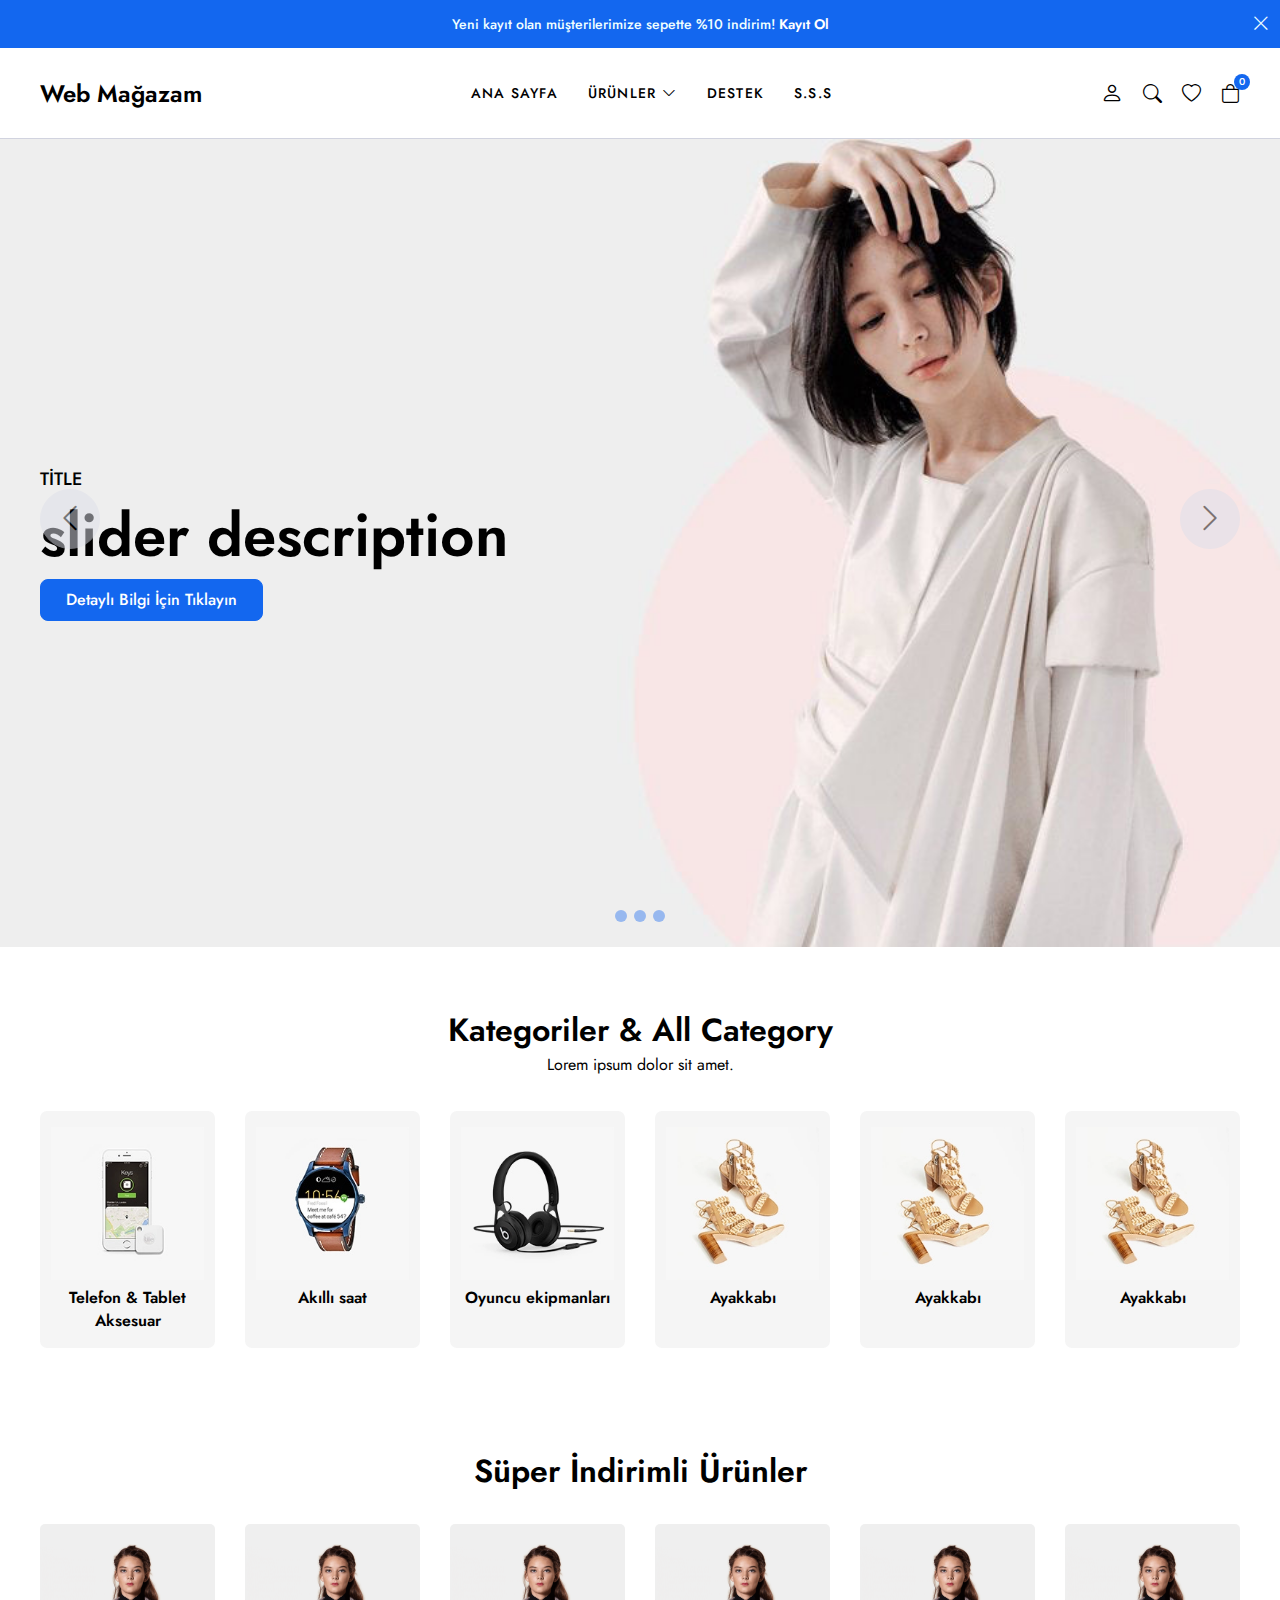
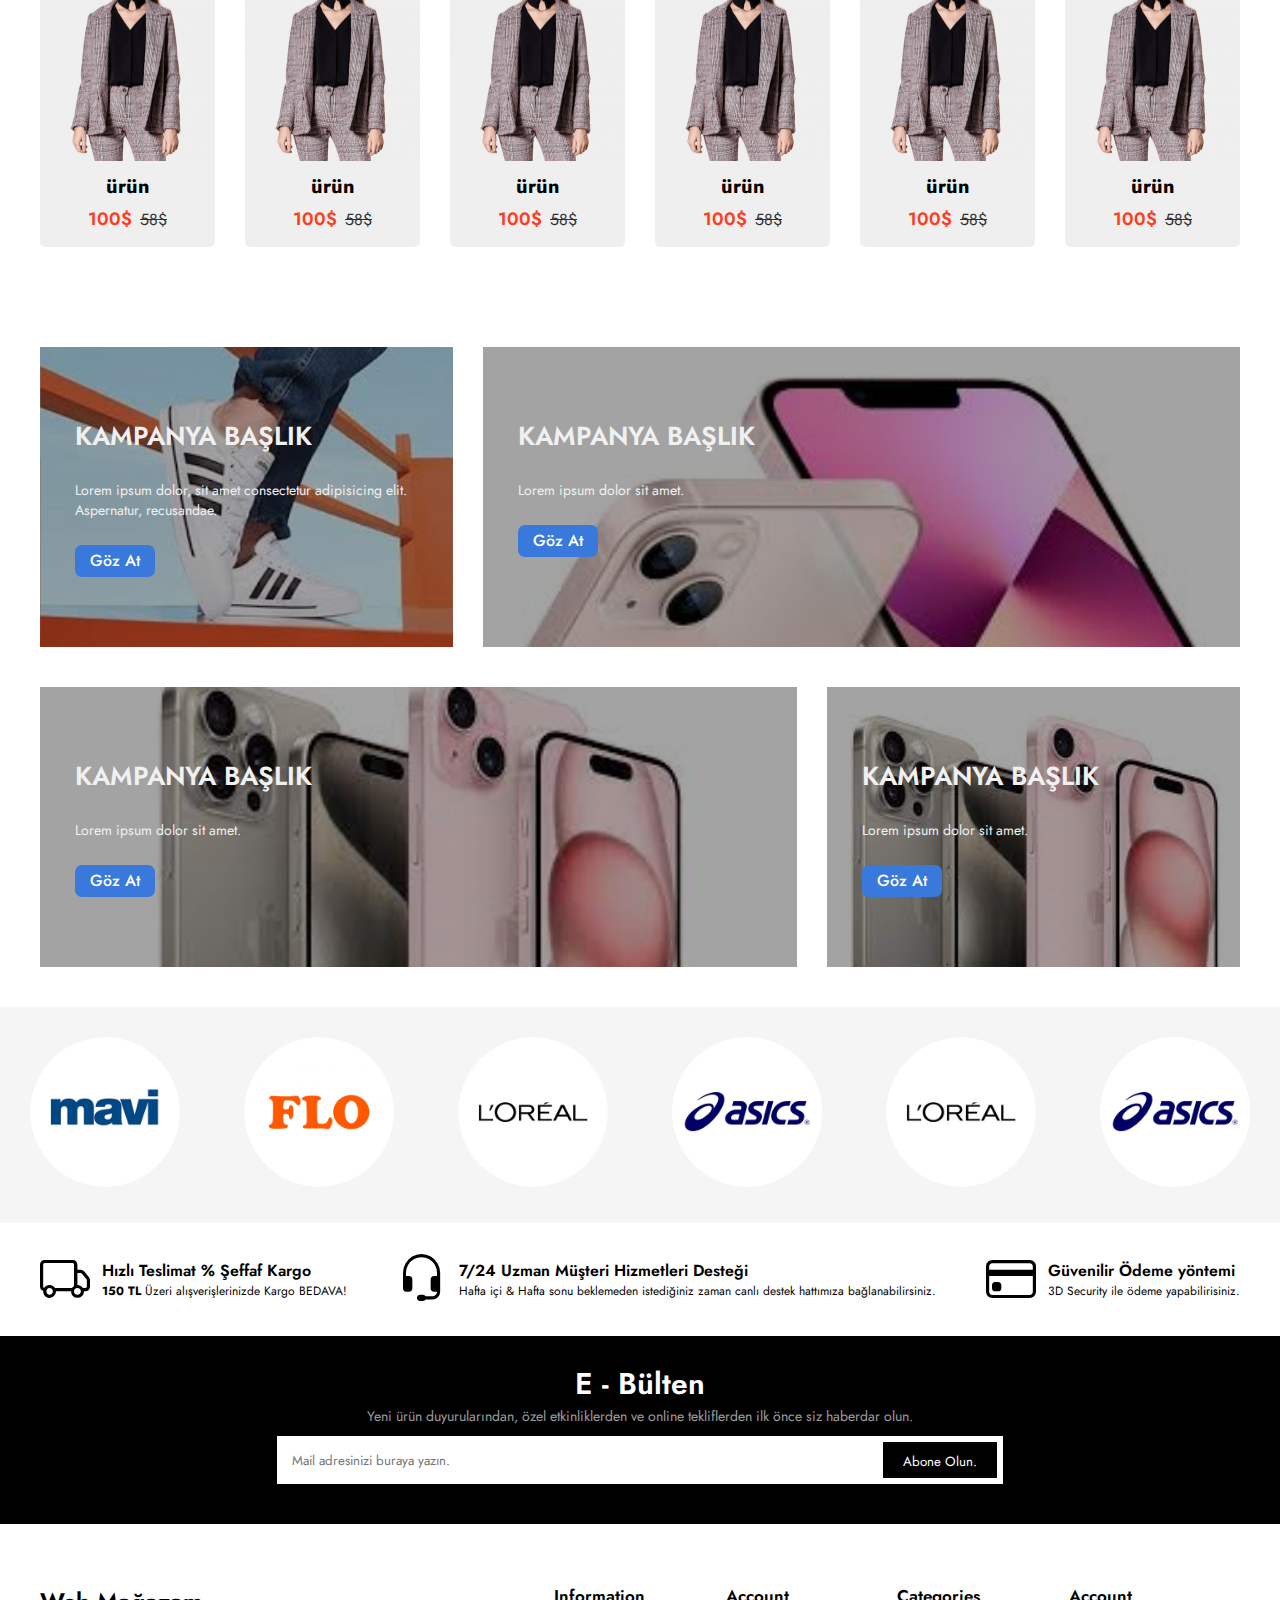
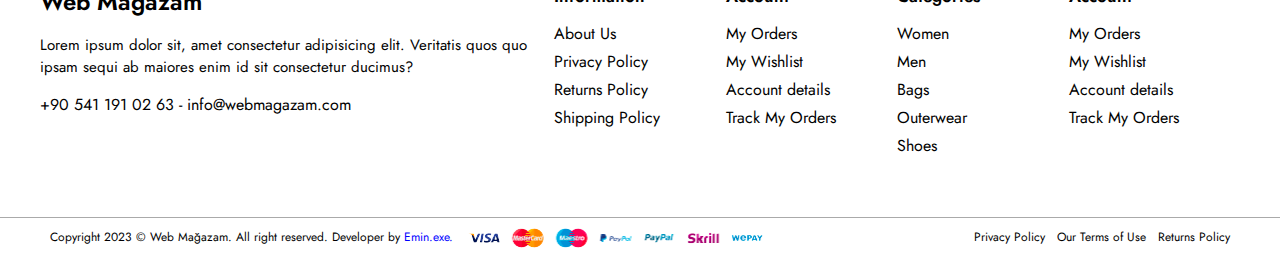
<file: index.html>
<!DOCTYPE html>
<html lang="en">

<head>
    <meta charset="UTF-8">
    <meta http-equiv="X-UA-Compatible" content="IE=edge">
    <meta name="viewport" content="width=device-width, initial-scale=1.0">
    <title>Web Mağazam</title>
    <link rel="stylesheet" href="./css/main.css">
    <link rel="stylesheet" href="https://cdn.jsdelivr.net/npm/bootstrap-icons@1.10.5/font/bootstrap-icons.css">
    <link rel="stylesheet" href="https://cdnjs.cloudflare.com/ajax/libs/font-awesome/6.0.0-beta3/css/all.min.css"
        integrity="sha512-Fo3rlrZj/k7ujTnHg4CGR2D7kSs0v4LLanw2qksYuRlEzO+tcaEPQogQ0KaoGN26/zrn20ImR1DfuLWnOo7aBA=="
        crossorigin="anonymous" referrerpolicy="no-referrer" />
</head>

<body style="user-select: none ;">

    <!--header start-->
    <header>
        <div id="ntfcsn" class="notification">
            <div class="container">
                <p>Yeni kayıt olan müşterilerimize sepette %10 indirim!
                    <a href="#">Kayıt Ol</a>
                </p>
            </div>
            <i onclick="closentfcn()" class="bi bi-x-lg"></i>
        </div>
        <div class="header-row">
            <div class="container">
                <div class="header-wrapper">
                    <div class="mobile">
                        <i class="bi bi-list" id="mobilebtn"></i>
                    </div>
                    <div class="header-left">
                        <a class="logo" href="#">Web Mağazam</a>
                    </div>
                    <div class="header-center" id="menubar">
                        <nav class="navigation">
                            <ul class="menu-list">
                                <li class="menu-list-item">
                                    <a class="menu-link" href="#">Ana Sayfa</a>
                                </li>
                                <li class="menu-list-item">
                                    <a class="menu-link" href="shop.html">Ürünler
                                        <i class="bi bi-chevron-down"></i>
                                    </a>
                                    <div class="dropdown-menu">
                                        <ul class="dropdownmenu-content">
                                            <li>
                                                <a href="#">lorem1</a>
                                            </li>
                                            <li>
                                                <a href="#">lorem2</a>
                                            </li>
                                            <li>
                                                <a href="#">lorem3</a>
                                            </li>
                                            <li>
                                                <a href="#">lorem4</a>
                                            </li>
                                            <li>
                                                <a href="#">lorem5</a>
                                            </li>
                                        </ul>
                                    </div>
                                </li>
                                <li class="menu-list-item">
                                    <a class="menu-link" href="contact.html">Destek</a>
                                </li>
                                <li class="menu-list-item">
                                    <a class="menu-link" href="sss.html">S.S.S</a>
                                </li>
                            </ul>
                        </nav>
                        <i class="bi-x-circle" id="clsmenubtn"></i>
                    </div>
                    <div class="header-right">
                        <div class="header-right-links">
                            <a class="account" href="account.html">
                                <i class="bi bi-person"></i>
                            </a>
                            <button class="search-toggle">
                                <i class="bi bi-search"></i>
                            </button>
                            <a href="#">
                                <i class="bi bi-heart"></i>
                            </a>
                            <div class="header-cart">
                                <a href="#" class="cart">
                                    <i class="bi bi-bag"></i>
                                    <span class="bag-count">0</span>
                                </a>
                            </div>
                        </div>
                    </div>
                </div>
            </div>
        </div>
    </header>
    <!--header end-->


    <!-- modal search start -->
    <div style="display: none ;" class="modal-search">
        <div class="modal-wrapper">
            <h3 class="modal-title">
                <i class="bi bi-search"></i>
                ürün ara
            </h3>
            <p class="modal-text">Ürün aramak için <b style="color: black; font-weight: 600;"> en az 2 karakter </b>
                yazınız.</p>
            <form class="search-form">
                <input type="text" placeholder="Aramak için dokunun.">
                <button class="btn-lg">
                    <i class="bi bi-search"></i>
                </button>
            </form>
            <div class="search-results">
                <div class="results">
                    <a class="result-item" href="#">
                        <img class="search-thumb" src="./img/products/products1.png" alt="">
                        <div class="search-info">
                            <h4>ürün başlık</h4>
                            <span class="search-sku">Lorem ipsum dolor sit amet, consectetur adipisicing elit. Ipsam,
                                vitae.</span>
                            <span class="search-stars">
                                <i class="far fa-star"></i>
                                <i class="far fa-star"></i>
                                <i class="far fa-star"></i>
                                <i class="far fa-star"></i>
                                <i class="far fa-star"></i>
                            </span>
                        </div>
                    </a>
                    <a class="result-item" href="#">
                        <img class="search-thumb" src="./img/products/products1.png" alt="">
                        <div class="search-info">
                            <h4>ürün başlık</h4>
                            <span class="search-sku">Lorem ipsum dolor sit amet.</span>
                            <span class="search-stars">
                                <i class="far fa-star"></i>
                                <i class="far fa-star"></i>
                                <i class="far fa-star"></i>
                                <i class="far fa-star"></i>
                                <i class="far fa-star"></i>
                            </span>
                        </div>
                    </a>
                    <a class="result-item" href="#">
                        <img class="search-thumb" src="./img/category/categories2.png" alt="">
                        <div class="search-info">
                            <h4>ürün başlık</h4>
                            <span class="search-sku">Lorem ipsum dolor sit amet consectetur.</span>
                            <span class="search-stars">
                                <i class="far fa-star"></i>
                                <i class="far fa-star"></i>
                                <i class="far fa-star"></i>
                                <i class="far fa-star"></i>
                                <i class="far fa-star"></i>
                            </span>
                        </div>
                    </a>
                    <a class="result-item" href="#">
                        <img class="search-thumb" src="./img/category/categories3.png" alt="">
                        <div class="search-info">
                            <h4>ürün başlık</h4>
                            <span class="search-sku">ürün description</span>
                            <span class="search-stars">
                                <i class="far fa-star"></i>
                                <i class="far fa-star"></i>
                                <i class="far fa-star"></i>
                                <i class="far fa-star"></i>
                                <i class="far fa-star"></i>
                            </span>
                        </div>
                    </a>
                </div>
            </div>
            <i class="bi bi-x"></i>
        </div>
    </div>
    <!--modal search end-->


    <!-- slider start -->
    <section class="slider">
        <div class="slider-elements">
            <div class="slider-item">
                <div class="slider-image">
                    <img class="img-fluid" src="./img/slider/slider1.jpg" alt="">
                    <img class="img-fluid" src="./img/slider/slider2.jpg" alt="">
                    <img class="img-fluid" src="./img/slider/slider3.jpg" alt="">
                </div>
                <div class="container">
                    <p class="slider-title">TİTLE</p>
                    <h2 class="slider-desc"> slider description </h2>
                    <a href="#" class="btn btn-primary">Detaylı Bilgi İçin Tıklayın </a>
                </div>


            </div>
            <div class="slider-buttons">
                <button>
                    <i class="bi bi-chevron-left"></i>
                </button>
                <button>
                    <i class="bi bi-chevron-right"></i>
                </button>
            </div>

            <div class="slider-dots">
                <button class="slider-dot">
                    <span></span>
                </button>
                <button class="slider-dot">
                    <span></span>
                </button>
                <button class="slider-dot">
                    <span></span>
                </button>
            </div>
        </div>
    </section>
    <!--slider end-->


    <!--category-->
    <section class="category">
        <div class="container">
            <div class="section-title">
                <h2>Kategoriler & All Category</h2>
                <p>Lorem ipsum dolor sit amet.</p>
            </div>
            <ul class="category-list">
                <li class="category-item">
                    <a href="#">
                        <img class="category-image" src="./img/category/categories1.png" alt="">
                        <span class="category-title">Telefon & Tablet Aksesuar</span>
                    </a>
                </li>
                <li class="category-item">
                    <a href="#">
                        <img class="category-image" src="./img/category/categories2.png" alt="">
                        <span class="category-title">Akıllı saat</span>
                    </a>
                </li>
                <li class="category-item">
                    <a href="#">
                        <img class="category-image" src="./img/category/categories3.png" alt="">
                        <span class="category-title">Oyuncu ekipmanları</span>
                    </a>
                </li>
                <li class="category-item">
                    <a href="#">
                        <img class="category-image" src="./img/category/categories5.png" alt="">
                        <span class="category-title">Ayakkabı</span>
                    </a>
                </li>
                <li class="category-item">
                    <a href="#">
                        <img class="category-image" src="./img/category/categories5.png" alt="">
                        <span class="category-title">Ayakkabı</span>
                    </a>
                </li>
                <li class="category-item">
                    <a href="#">
                        <img class="category-image" src="./img/category/categories5.png" alt="">
                        <span class="category-title">Ayakkabı</span>
                    </a>
                </li>
            </ul>
        </div>
    </section>
    <!--category end-->


    <section class="products">
        <div class="container">
            <div class="product-title">
                <h2>Süper İndirimli Ürünler</h2>
            </div>
            <div class="products-wrapper">
                <ul class="products-list">
                    <li class="products-item">
                        <div class="products-image">
                            <img src="./img/products/products1.png" alt="">
                        </div>
                        <div class="products-info">
                            <a href="#" class="products-title">ürün</a>
                            <ul>
                                <li>
                                    <i class="fa fa-star"></i>
                                    <i class="fa fa-star"></i>
                                    <i class="fa fa-star"></i>
                                    <i class="fa fa-star"></i>
                                    <i class="fa fa-star"></i>
                                </li>
                            </ul>
                            <div class="products-prices">
                                <strong>100$</strong>
                                <s style="opacity: 0.8;">58$</s>
                            </div>
                            <div class="products-links">
                                <button>
                                    <i class="bi bi-bag"></i>
                                </button>
                                <button>
                                    <i class="bi bi-heart"></i>
                                </button>
                            </div>
                        </div>
                    </li>
                    <li class="products-item">
                        <div class="products-image">
                            <img src="./img/products/products1.png" alt="">
                        </div>
                        <div class="products-info">
                            <a href="#" class="products-title">ürün</a>
                            <ul>
                                <li>
                                    <i class="fa fa-star"></i>
                                    <i class="fa fa-star"></i>
                                    <i class="fa fa-star"></i>
                                    <i class="fa fa-star"></i>
                                    <i class="far fa-star"></i>
                                </li>
                            </ul>
                            <div class="products-prices">
                                <strong>100$</strong>
                                <s style="opacity: 0.8;">58$</s>
                            </div>
                            <div class="products-links">
                                <button>
                                    <i class="bi bi-bag"></i>
                                </button>
                                <button>
                                    <i class="bi bi-heart"></i>
                                </button>
                            </div>
                        </div>
                    </li>
                    <li class="products-item">
                        <div class="products-image">
                            <img src="./img/products/products1.png" alt="">
                        </div>
                        <div class="products-info">
                            <a href="#" class="products-title">ürün</a>
                            <ul>
                                <li>
                                    <i class="fa fa-star"></i>
                                    <i class="fa fa-star"></i>
                                    <i class="far fa-star"></i>
                                    <i class="far fa-star"></i>
                                    <i class="far fa-star"></i>
                                </li>
                            </ul>
                            <div class="products-prices">
                                <strong>100$</strong>
                                <s style="opacity: 0.8;">58$</s>
                            </div>
                            <div class="products-links">
                                <button>
                                    <i class="bi bi-bag"></i>
                                </button>
                                <button>
                                    <i class="bi bi-heart"></i>
                                </button>
                            </div>
                        </div>
                    </li>
                    <li class="products-item">
                        <div class="products-image">
                            <img src="./img/products/products1.png" alt="">
                        </div>
                        <div class="products-info">
                            <a href="#" class="products-title">ürün</a>
                            <ul>
                                <li>
                                    <i class="fa fa-star"></i>
                                    <i class="fa fa-star"></i>
                                    <i class="fa fa-star"></i>
                                    <i class="far fa-star"></i>
                                    <i class="far fa-star"></i>
                                </li>
                            </ul>
                            <div class="products-prices">
                                <strong>100$</strong>
                                <s style="opacity: 0.8;">58$</s>
                            </div>
                            <div class="products-links">
                                <button>
                                    <i class="bi bi-bag"></i>
                                </button>
                                <button>
                                    <i class="bi bi-heart"></i>
                                </button>
                            </div>
                        </div>
                    </li>
                    <li class="products-item">
                        <div class="products-image">
                            <img src="./img/products/products1.png" alt="">
                        </div>
                        <div class="products-info">
                            <a href="#" class="products-title">ürün</a>
                            <ul>
                                <li>
                                    <i class="fa fa-star"></i>
                                    <i class="far fa-star"></i>
                                    <i class="far fa-star"></i>
                                    <i class="far fa-star"></i>
                                    <i class="far fa-star"></i>
                                </li>
                            </ul>
                            <div class="products-prices">
                                <strong>100$</strong>
                                <s style="opacity: 0.8;">58$</s>
                            </div>
                            <div class="products-links">
                                <button>
                                    <i class="bi bi-bag"></i>
                                </button>
                                <button>
                                    <i class="bi bi-heart"></i>
                                </button>
                            </div>
                        </div>
                    </li>
                    <li class="products-item">
                        <div class="products-image">
                            <img src="./img/products/products1.png" alt="">
                        </div>
                        <div class="products-info">
                            <a href="#" class="products-title">ürün</a>
                            <ul>
                                <li>
                                    <i class="fa fa-star"></i>
                                    <i class="fa fa-star"></i>
                                    <i class="far fa-star"></i>
                                    <i class="far fa-star"></i>
                                    <i class="far fa-star"></i>
                                </li>
                            </ul>
                            <div class="products-prices">
                                <strong>100$</strong>
                                <s style="opacity: 0.8;">58$</s>
                            </div>
                            <div class="products-links">
                                <button>
                                    <i class="bi bi-bag"></i>
                                </button>
                                <button>
                                    <i class="bi bi-heart"></i>
                                </button>
                            </div>
                        </div>
                    </li>
                </ul>
            </div>
        </div>
    </section>


    <!-- kampanya start -->

    <section class="kampanya-area">
        <div class="container">
            <div class="kampanya-wrapper">
                <div class="kampanya-item">
                    <h3 class="kampanya-title">KAMPANYA BAŞLIK</h3>
                    <p class="kamp-desc">Lorem ipsum dolor, sit amet consectetur adipisicing elit. Aspernatur,
                        recusandae.</p>
                    <a class="k-btn" href="#">Göz At <i class="fa fa-arrow-right" aria-hidden="true"></i></a>
                </div>
                <div class="kampanya-item">
                    <h3 class="kampanya-title">KAMPANYA BAŞLIK</h3>
                    <p class="kamp-desc">Lorem ipsum dolor sit amet.</p>
                    <a class="k-btn" href="#">Göz At <i class="fa fa-arrow-right" aria-hidden="true"></i></a>
                </div>
            </div>
            <div class="kampanya-wrapper">
                <div class="kampanya-item">
                    <h3 class="kampanya-title">KAMPANYA BAŞLIK</h3>
                    <p class="kamp-desc">Lorem ipsum dolor sit amet.</p>
                    <a class="k-btn" href="#">Göz At <i class="fa fa-arrow-right" aria-hidden="true"></i></a>
                </div>
                <div class="kampanya-item">
                    <h3 class="kampanya-title">KAMPANYA BAŞLIK</h3>
                    <p class="kamp-desc">Lorem ipsum dolor sit amet.</p>
                    <a class="k-btn" href="#">Göz At <i class="fa fa-arrow-right" aria-hidden="true"></i></a>
                </div>
            </div>
        </div>
    </section>

    <!-- kampanya end -->


    <section class="brands">
        <div class="marka-container">
            <ul class="brands-list">
                <li>
                    <img src="img/markalar/mavilogo.png" class="brnds-img" width="150" height="150" alt="">
                </li>
                <li>
                    <img src="img/markalar/flologo.png" class="brnds-img" width="150" height="150" alt="">
                </li>
                <li>
                    <img src="img/markalar/loreallogo.png" class="brnds-img" style="border-radius: 50%;" width="150"
                        height="150" alt="">
                </li>
                <li>
                    <img src="img/markalar/asicslogo.png" class="brnds-img" style="border-radius: 50%;" width="150"
                        height="150" alt="">
                </li>
                <li>
                    <img src="img/markalar/loreallogo.png" class="brnds-img" style="border-radius: 50%;" width="150"
                        height="150" alt="">
                </li>
                <li>
                    <img src="img/markalar/asicslogo.png" class="brnds-img" style="border-radius: 50%;" width="150"
                        height="150" alt="">
                </li>
            </ul>
        </div>
    </section>


    <section class="policy">
        <div class="container">
            <ul class="policy-list">
                <li class="policy-item">
                    <i class="bi bi-truck"></i>
                    <div class="policy-description">
                        <strong>Hızlı Teslimat % Şeffaf Kargo</strong>
                        <span> <b>150 TL</b> Üzeri alışverişlerinizde Kargo BEDAVA! </span>
                    </div>
                </li>
                <li class="policy-item">
                    <i class="bi bi-headset"></i>
                    <div class="policy-description">
                        <strong>7/24 Uzman Müşteri Hizmetleri Desteği</strong>
                        <span> Hafta içi & Hafta sonu beklemeden istediğiniz zaman canlı destek hattımıza
                            bağlanabilirsiniz. </span>
                    </div>
                </li>
                <li class="policy-item">
                    <i class="bi bi-credit-card"></i>
                    <div class="policy-description">
                        <strong>Güvenilir Ödeme yöntemi</strong>
                        <span>3D Security ile ödeme yapabilirisiniz.</span>
                    </div>
                </li>
            </ul>
        </div>
    </section>


    <!-- footer start -->

    <footer class="footer">
        <div class="subscribe-area">
            <div class="container">
                <div class="footer-wrapper">
                    <div class="subscribe-top">
                        <h3 class="sub-title">E - Bülten</h3>
                    </div>
                    <div class="sub-desc">
                        <p>Yeni ürün duyurularından, özel etkinliklerden ve online tekliflerden ilk önce siz haberdar
                            olun.
                        </p>
                    </div>
                    <div class="sub-desc-bottom">
                        <form>
                            <input type="text" placeholder="Mail adresinizi buraya yazın.">
                            <button class="btn-lg">Abone Olun.</button>
                        </form>
                    </div>
                </div>
            </div>
        </div>
        <div class="widgets-row">
            <div class="container">
                <div class="footer-widgets">
                    <div class="brand-info">
                        <div class="footer-logo">
                            <a href="#" class="logo">Web Mağazam</a>
                        </div>
                        <div class="footer-desc">
                            <p>
                                Lorem ipsum dolor sit, amet consectetur adipisicing elit. Veritatis quos quo ipsam sequi
                                ab maiores enim id sit consectetur ducimus?
                            </p>
                        </div>
                        <div class="footer-contact">
                            <p>
                                <a href="tel:+905411910263">+90 541 191 02 63</a> -
                                <a href="mailto:info@webmagazam.com">info@webmagazam.com</a>
                            </p>
                        </div>
                    </div>
                    <div class="widget-naw-menu">
                        <h4>Information</h4>
                        <ul>
                            <li>
                                <a href="">About Us</a>
                            </li>
                            <li>
                                <a href="">Privacy Policy</a>
                            </li>
                            <li>
                                <a href="">Returns Policy</a>
                            </li>
                            <li>
                                <a href="">Shipping Policy</a>
                            </li>
                        </ul>
                    </div>
                    <div class="widget-naw-menu">
                        <h4>Account</h4>
                        <ul>
                            <li>
                                <a href="">My Orders</a>
                            </li>
                            <li>
                                <a href="">My Wishlist</a>
                            </li>
                            <li>
                                <a href="">Account details</a>
                            </li>
                            <li>
                                <a href="">Track My Orders</a>
                            </li>
                        </ul>
                    </div>
                    <div class="widget-naw-menu">
                        <h4>Categories</h4>
                        <ul>
                            <li>
                                <a href="">Women</a>
                            </li>
                            <li>
                                <a href="">Men</a>
                            </li>
                            <li>
                                <a href="">Bags</a>
                            </li>
                            <li>
                                <a href="">Outerwear</a>
                            </li>
                            <li>
                                <a href="">Shoes</a>
                            </li>
                        </ul>
                    </div>
                    <div class="widget-naw-menu">
                        <h4>Account</h4>
                        <ul>
                            <li>
                                <a href="">My Orders</a>
                            </li>
                            <li>
                                <a href="">My Wishlist</a>
                            </li>
                            <li>
                                <a href="">Account details</a>
                            </li>
                            <li>
                                <a href="">Track My Orders</a>
                            </li>
                        </ul>
                    </div>
                </div>
            </div>
        </div>
        <div class="copyright-row">
            <div class="container">
                <div class="footer-copyright">
                    <div class="site-copyright">
                        <p>Copyright 2023 © Web Mağazam. All right reserved. Developer by <a style="color: blue;"
                                href="https://eminexe.live/" target="_blank">Emin.exe.</a></p>
                    </div>
                    <img style="user-select: none; height: 30%; width: 25%;" src="./img/cards.png" alt="">
                    <div class="footer-menu">
                        <ul class="footer-menu-list">
                            <li class="list-item">
                                <a href="">Privacy Policy</a>
                            </li>

                            <li class="list-item">
                                <a href="">Our Terms of Use</a>
                            </li>

                            <li class="list-item">
                                <a href="">Returns Policy</a>
                            </li>
                        </ul>
                    </div>
                </div>
            </div>
        </div>
    </footer>

    <div class="topcontrol">

    </div>

    <!-- footer end -->

<script src="js/main.js"></script>
</body>

</html>
</file>
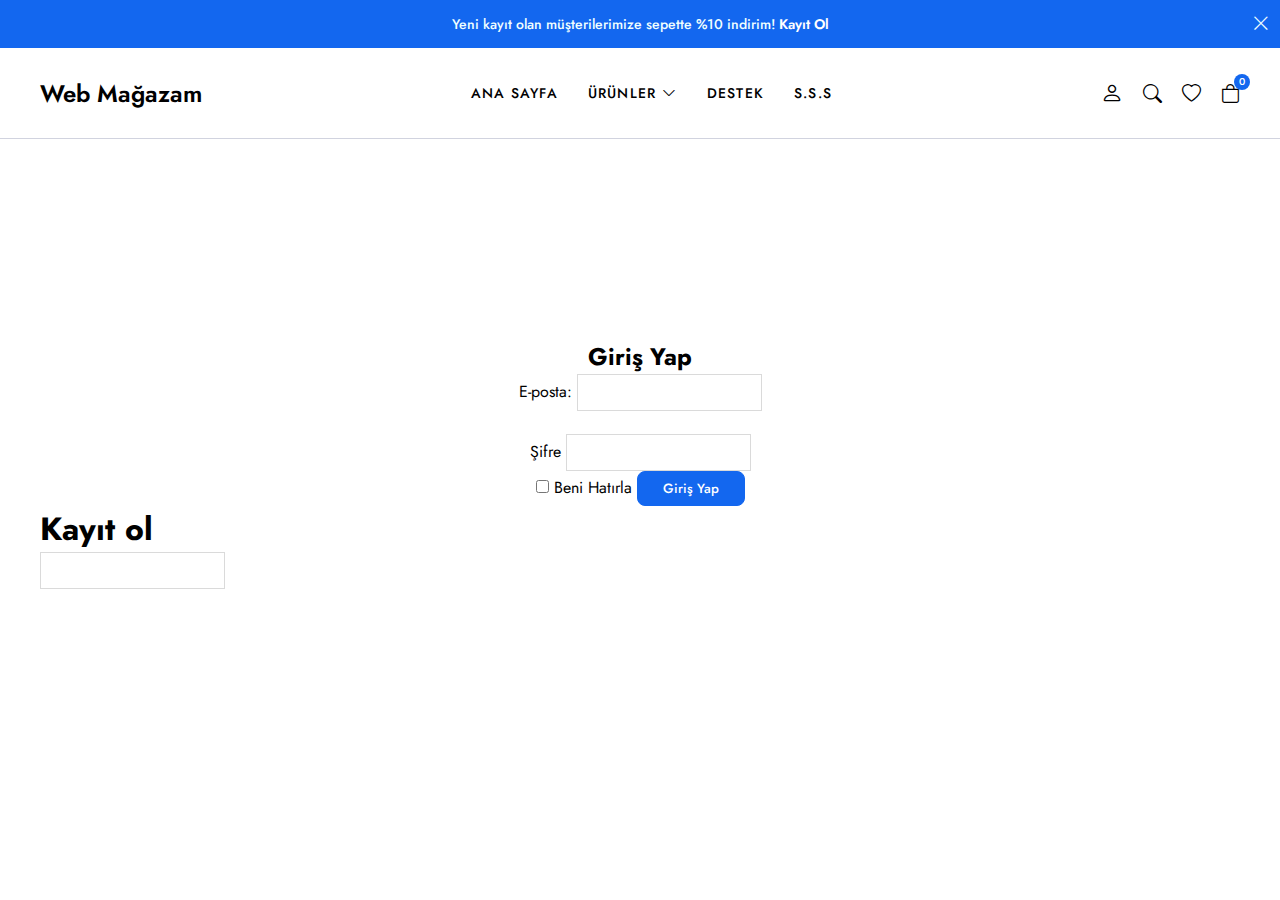
<file: account.html>
<!DOCTYPE html>
<html lang="en">

<head>
    <meta charset="UTF-8">
    <meta name="viewport" content="width=device-width, initial-scale=1.0">
    <title>Web Nağazam | Giriş Yap</title>
    <link rel="stylesheet" href="./css/main.css">
    <link rel="stylesheet" href="https://cdn.jsdelivr.net/npm/bootstrap-icons@1.10.5/font/bootstrap-icons.css">
    <link rel="stylesheet" href="https://cdnjs.cloudflare.com/ajax/libs/font-awesome/6.0.0-beta3/css/all.min.css"
        integrity="sha512-Fo3rlrZj/k7ujTnHg4CGR2D7kSs0v4LLanw2qksYuRlEzO+tcaEPQogQ0KaoGN26/zrn20ImR1DfuLWnOo7aBA=="
        crossorigin="anonymous" referrerpolicy="no-referrer" />
</head>

<body>
    <!--header start-->
    <header>
        <div id="ntfcsn" class="notification">
            <div class="container">
                <p>Yeni kayıt olan müşterilerimize sepette %10 indirim!
                    <a href="#">Kayıt Ol</a>
                </p>
            </div>
            <i onclick="closentfcn()" class="bi bi-x-lg"></i>
        </div>
        <div class="header-row">
            <div class="container">
                <div class="header-wrapper">
                    <div class="mobile">
                        <i class="bi bi-list"></i>
                    </div>
                    <div class="header-left">
                        <a class="logo" href="#">Web Mağazam</a>
                    </div>
                    <div class="header-center">
                        <nav class="navigation">
                            <ul class="menu-list">
                                <li class="menu-list-item">
                                    <a class="menu-link" href="#">Ana Sayfa</a>
                                </li>
                                <li class="menu-list-item">
                                    <a class="menu-link" href="shop.html">Ürünler
                                        <i class="bi bi-chevron-down"></i>
                                    </a>
                                    <div class="dropdown-menu">
                                        <ul class="dropdownmenu-content">
                                            <li>
                                                <a href="#">lorem1</a>
                                            </li>
                                            <li>
                                                <a href="#">lorem2</a>
                                            </li>
                                            <li>
                                                <a href="#">lorem3</a>
                                            </li>
                                            <li>
                                                <a href="#">lorem4</a>
                                            </li>
                                            <li>
                                                <a href="#">lorem5</a>
                                            </li>
                                        </ul>
                                    </div>
                                </li>
                                <li class="menu-list-item">
                                    <a class="menu-link" href="contact.html">Destek</a>
                                </li>
                                <li class="menu-list-item">
                                    <a class="menu-link" href="sss.html">S.S.S</a>
                                </li>
                            </ul>
                        </nav>
                        <i class="bi-x-circle"></i>
                    </div>
                    <div class="header-right">
                        <div class="header-right-links">
                            <a class="account" href="#">
                                <i class="bi bi-person"></i>
                            </a>
                            <button class="search-toggle">
                                <i class="bi bi-search"></i>
                            </button>
                            <a href="#">
                                <i class="bi bi-heart"></i>
                            </a>
                            <div class="header-cart">
                                <a href="#" class="cart">
                                    <i class="bi bi-bag"></i>
                                    <span class="bag-count">0</span>
                                </a>
                            </div>
                        </div>
                    </div>
                </div>
            </div>
        </div>
    </header>
    <!--header end-->


    <section class="login-area">
        <div class="container">
            <div class="login-wrapper">
                <h2>Giriş Yap</h2>
                <form>
                    <div>
                        <label>
                            <span>E-posta:</span>
                            <input type="email">
                        </label>
                        <br><br>
                        <span>Şifre</span>
                        <label>
                            <input type="password" name="" id="">
                        </label>
                    </div>
                    <p>
                        <label>
                            <input type="checkbox">
                            <span>Beni Hatırla</span>
                        </label>
                        <button class="btn btn-sm">Giriş Yap</button>
                    </p>
                </form>
            </div>




            <div class="registerarea">
                <div class="rcontainer">
                    <label>
                        <h1>Kayıt ol</h1>
                        <input type="email">
                    </label>
                </div>
            </div>
        </div>
    </section>
</body>

</html>
</file>
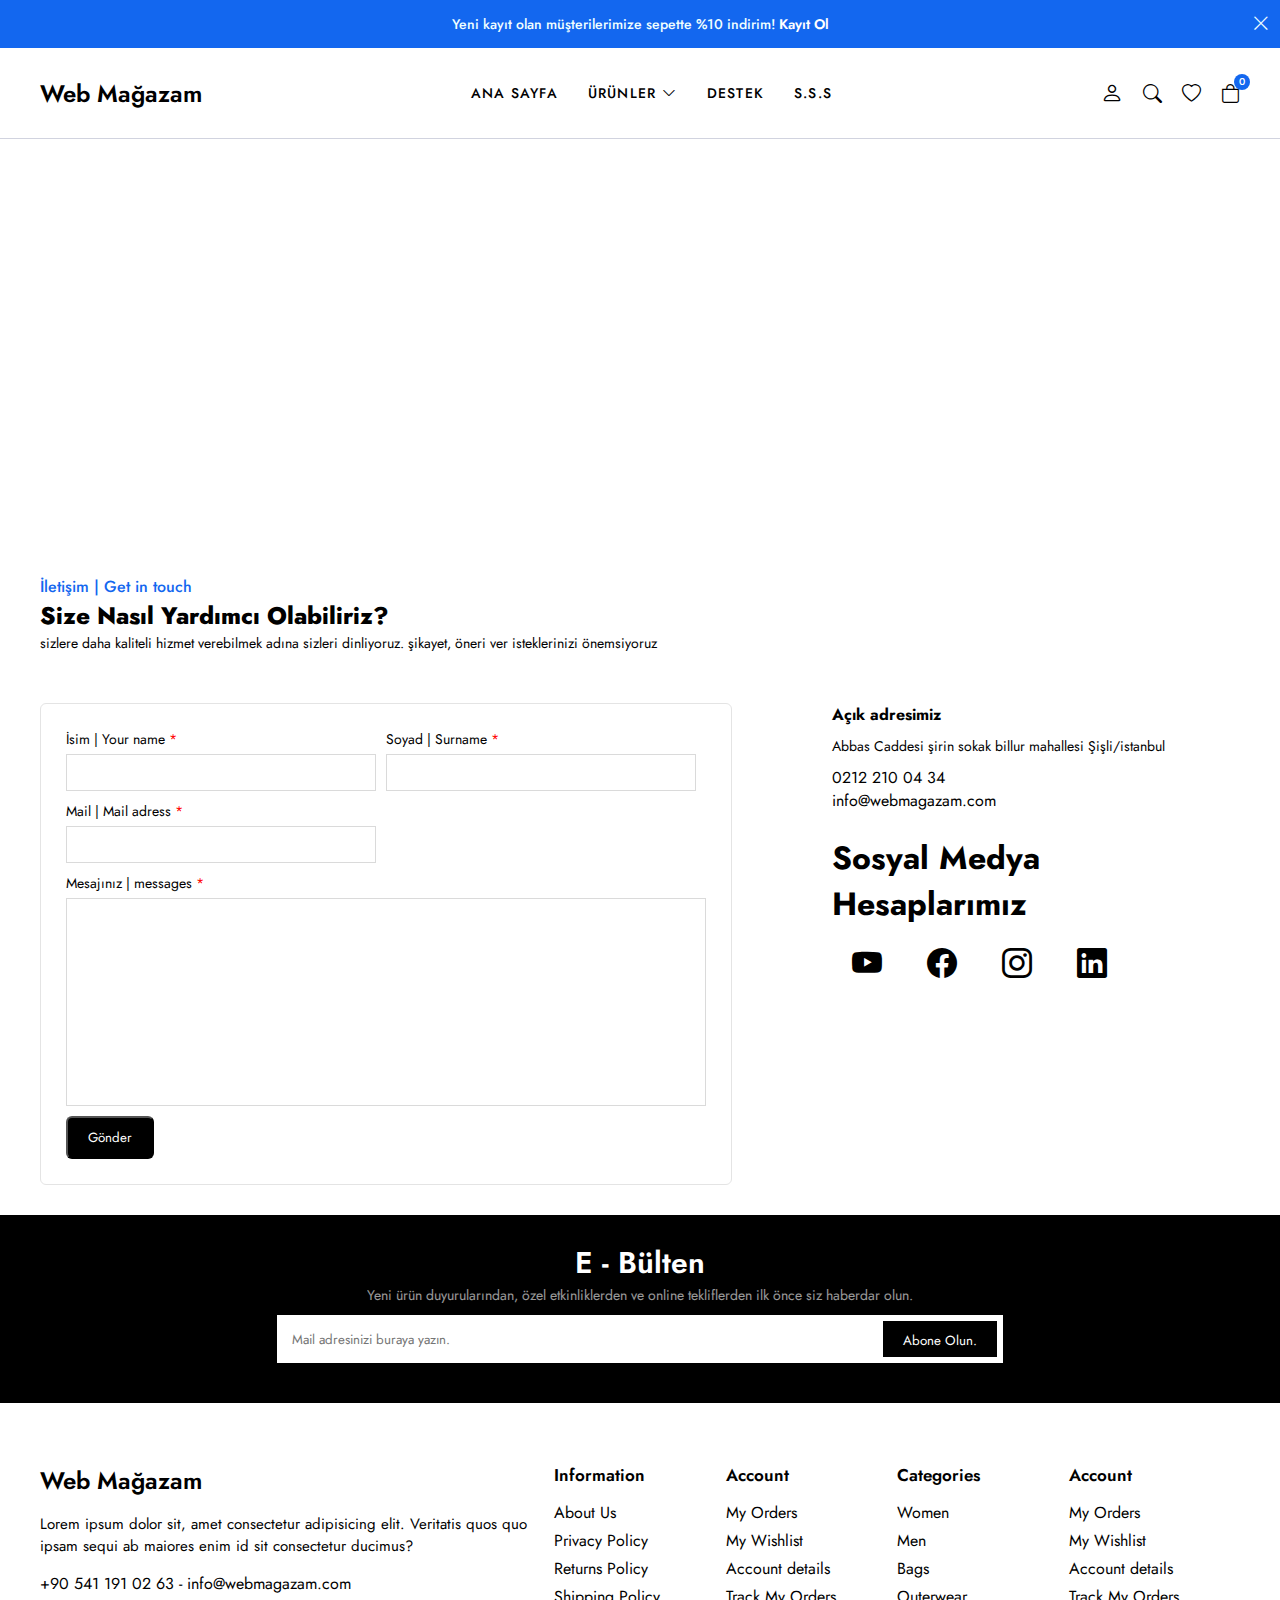
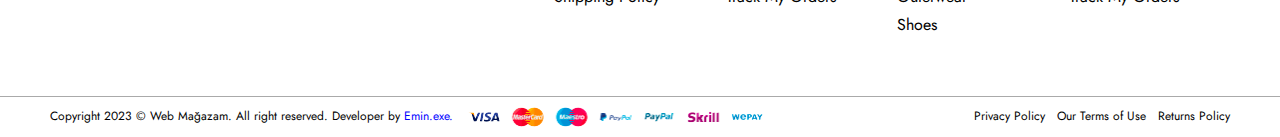
<file: contact.html>
<!DOCTYPE html>
<html lang="en">

<head>
    <meta charset="UTF-8">
    <meta name="viewport" content="width=device-width, initial-scale=1.0">
    <title>Web Mağazam | İletişim</title>
    <link rel="stylesheet" href="./css/main.css">
    <link rel="stylesheet" href="https://cdn.jsdelivr.net/npm/bootstrap-icons@1.10.5/font/bootstrap-icons.css">
    <link rel="stylesheet" href="https://cdnjs.cloudflare.com/ajax/libs/font-awesome/6.0.0-beta3/css/all.min.css"
        integrity="sha512-Fo3rlrZj/k7ujTnHg4CGR2D7kSs0v4LLanw2qksYuRlEzO+tcaEPQogQ0KaoGN26/zrn20ImR1DfuLWnOo7aBA=="
        crossorigin="anonymous" referrerpolicy="no-referrer" />
</head>

<body>
    <header>
        <div id="ntfcsn" class="notification">
            <div class="container">
                <p>Yeni kayıt olan müşterilerimize sepette %10 indirim!
                    <a href="shop.html">Kayıt Ol</a>
                </p>
            </div>
            <i onclick="closentfcn()" class="bi bi-x-lg"></i>
        </div>
        <div class="header-row">
            <div class="container">
                <div class="header-wrapper">
                    <div class="mobile">
                        <i class="bi bi-list"></i>
                    </div>
                    <div class="header-left">
                        <a class="logo" href="index.html">Web Mağazam</a>
                    </div>
                    <div class="header-center">
                        <nav class="navigation">
                            <ul class="menu-list">
                                <li class="menu-list-item">
                                    <a class="menu-link" href="index.html">Ana Sayfa</a>
                                </li>
                                <li class="menu-list-item">
                                    <a class="menu-link" href="shop.html">Ürünler
                                        <i class="bi bi-chevron-down"></i>
                                    </a>
                                    <div class="dropdown-menu">
                                        <ul class="dropdownmenu-content">
                                            <li>
                                                <a href="#">lorem1</a>
                                            </li>
                                            <li>
                                                <a href="#">lorem2</a>
                                            </li>
                                            <li>
                                                <a href="#">lorem3</a>
                                            </li>
                                            <li>
                                                <a href="#">lorem4</a>
                                            </li>
                                            <li>
                                                <a href="#">lorem5</a>
                                            </li>
                                        </ul>
                                    </div>
                                </li>
                                <li class="menu-list-item">
                                    <a class="menu-link" href="contact.html">Destek</a>
                                </li>
                                <li class="menu-list-item">
                                    <a class="menu-link" href="sss.html">S.S.S</a>
                                </li>
                            </ul>
                        </nav>
                        <i class="bi-x-circle"></i>
                    </div>
                    <div class="header-right">
                        <div class="header-right-links">
                            <a class="account" href="account.html">
                                <i class="bi bi-person"></i>
                            </a>
                            <button class="search-toggle">
                                <i class="bi bi-search"></i>
                            </button>
                            <a href="#">
                                <i class="bi bi-heart"></i>
                            </a>
                            <div class="header-cart">
                                <a href="#" class="cart">
                                    <i class="bi bi-bag"></i>
                                    <span class="bag-count">0</span>
                                </a>
                            </div>
                        </div>
                    </div>
                </div>
            </div>
        </div>
    </header>


    <section class="contact">
        <div class="contact-map">
            <iframe
                src="https://www.google.com/maps/embed?pb=!1m18!1m12!1m3!1d12031.90458292681!2d28.958531021693023!3d41.069514068760334!2m3!1f0!2f0!3f0!3m2!1i1024!2i768!4f13.1!3m3!1m2!1s0x14cab7023f69f4c7%3A0x31b74f9588343eef!2zxLBzdGFuYnVsIENldmFoaXIgQWzEscWfdmVyacWfIHZlIEXEn2xlbmNlIE1lcmtlemk!5e0!3m2!1str!2str!4v1698527876183!5m2!1str!2str"
                width="100%" height="400" style="border:0;" allowfullscreen="" loading="lazy"
                referrerpolicy="no-referrer-when-downgrade"></iframe>
        </div>
        <div class="contact-bottom">
            <div class="container">
                <h4>İletişim | Get in touch</h4>
                <h2>Size Nasıl Yardımcı Olabiliriz?</h2>
                <p>sizlere daha kaliteli hizmet verebilmek adına sizleri dinliyoruz.
                    şikayet, öneri ver isteklerinizi önemsiyoruz</p>
                <div class="contact-elements">
                    <form class="contact-form" action="">
                        <div>
                            <label>
                                İsim | Your name
                                <span style="color: red;">*</span>
                            </label>
                            <input type="text" required>
                        </div>
                        <div>
                            <label>
                                Soyad | Surname
                                <span style="color: red;">*</span>
                            </label>
                            <input type="text" required>
                        </div>
                        <div>
                            <label>
                                Mail | Mail adress
                                <span style="color: red;">*</span>
                            </label>
                            <input type="text" required>
                        </div>
                        <div>
                            <label>
                                Mesajınız | messages
                                <span style="color: red;">*</span>
                            </label>
                            <textarea style="resize:initial; " name="" id="" cols="30" rows="10" required></textarea>
                        </div>
                        <button class="supbtn-lg">Gönder</button>
                    </form>
                    <div class="contact-info">
                        <div class="contact-info-item">
                            <div class="contact-info-text">
                                <strong>Açık adresimiz</strong>
                                <p class="street">
                                    Abbas Caddesi
                                    şirin sokak
                                    billur mahallesi
                                    Şişli/istanbul
                                </p>
                                <a href="tel:0212 210 04 34">0212 210 04 34</a>
                                <a href="mailto:info@webmagazam.com">info@webmagazam.com</a>
                            </div>
                            <br>
                            <div class="contact-info-social-media">
                                <h1 style="margin-bottom: 15px;">Sosyal Medya Hesaplarımız</h1>
                                <a class="social-icons" href="#">
                                    <i class="bi bi-youtube"></i>
                                </a>
                                <a class="social-icons" href="">
                                    <i class="bi bi-facebook"></i>
                                </a>
                                <a class="social-icons" href="">
                                    <i class="bi bi-instagram"></i>
                                </a>
                                <a class="social-icons" href="">
                                    <i class="bi bi-linkedin"></i>
                                </a>
                            </div>
                        </div>
                    </div>
                </div>
            </div>
        </div>
    </section>








    <footer class="footer">
        <div class="subscribe-area">
            <div class="container">
                <div class="footer-wrapper">
                    <div class="subscribe-top">
                        <h3 class="sub-title">E - Bülten</h3>
                    </div>
                    <div class="sub-desc">
                        <p>Yeni ürün duyurularından, özel etkinliklerden ve online tekliflerden ilk önce siz haberdar
                            olun.
                        </p>
                    </div>
                    <div class="sub-desc-bottom">
                        <form>
                            <input type="text" placeholder="Mail adresinizi buraya yazın.">
                            <button class="btn-lg">Abone Olun.</button>
                        </form>
                    </div>
                </div>
            </div>
        </div>
        <div class="widgets-row">
            <div class="container">
                <div class="footer-widgets">
                    <div class="brand-info">
                        <div class="footer-logo">
                            <a href="#" class="logo">Web Mağazam</a>
                        </div>
                        <div class="footer-desc">
                            <p>
                                Lorem ipsum dolor sit, amet consectetur adipisicing elit. Veritatis quos quo ipsam sequi
                                ab maiores enim id sit consectetur ducimus?
                            </p>
                        </div>
                        <div class="footer-contact">
                            <p>
                                <a href="tel:+905411910263">+90 541 191 02 63</a> -
                                <a href="mailto:info@webmagazam.com">info@webmagazam.com</a>
                            </p>
                        </div>
                    </div>
                    <div class="widget-naw-menu">
                        <h4>Information</h4>
                        <ul>
                            <li>
                                <a href="">About Us</a>
                            </li>
                            <li>
                                <a href="">Privacy Policy</a>
                            </li>
                            <li>
                                <a href="">Returns Policy</a>
                            </li>
                            <li>
                                <a href="">Shipping Policy</a>
                            </li>
                        </ul>
                    </div>
                    <div class="widget-naw-menu">
                        <h4>Account</h4>
                        <ul>
                            <li>
                                <a href="">My Orders</a>
                            </li>
                            <li>
                                <a href="">My Wishlist</a>
                            </li>
                            <li>
                                <a href="">Account details</a>
                            </li>
                            <li>
                                <a href="">Track My Orders</a>
                            </li>
                        </ul>
                    </div>
                    <div class="widget-naw-menu">
                        <h4>Categories</h4>
                        <ul>
                            <li>
                                <a href="">Women</a>
                            </li>
                            <li>
                                <a href="">Men</a>
                            </li>
                            <li>
                                <a href="">Bags</a>
                            </li>
                            <li>
                                <a href="">Outerwear</a>
                            </li>
                            <li>
                                <a href="">Shoes</a>
                            </li>
                        </ul>
                    </div>
                    <div class="widget-naw-menu">
                        <h4>Account</h4>
                        <ul>
                            <li>
                                <a href="">My Orders</a>
                            </li>
                            <li>
                                <a href="">My Wishlist</a>
                            </li>
                            <li>
                                <a href="">Account details</a>
                            </li>
                            <li>
                                <a href="">Track My Orders</a>
                            </li>
                        </ul>
                    </div>
                </div>
            </div>
        </div>
        <div class="copyright-row">
            <div class="container">
                <div class="footer-copyright">
                    <div class="site-copyright">
                        <p>Copyright 2023 © Web Mağazam. All right reserved. Developer by <a style="color: blue;"
                                href="https://eminexe.live/" target="_blank">Emin.exe.</a></p>
                    </div>
                    <img style="user-select: none; height: 30%; width: 25%;" src="./img/cards.png" alt="">
                    <div class="footer-menu">
                        <ul class="footer-menu-list">
                            <li class="list-item">
                                <a href="">Privacy Policy</a>
                            </li>

                            <li class="list-item">
                                <a href="">Our Terms of Use</a>
                            </li>

                            <li class="list-item">
                                <a href="">Returns Policy</a>
                            </li>
                        </ul>
                    </div>
                </div>
            </div>
        </div>
    </footer>
</body>

</html>
</file>
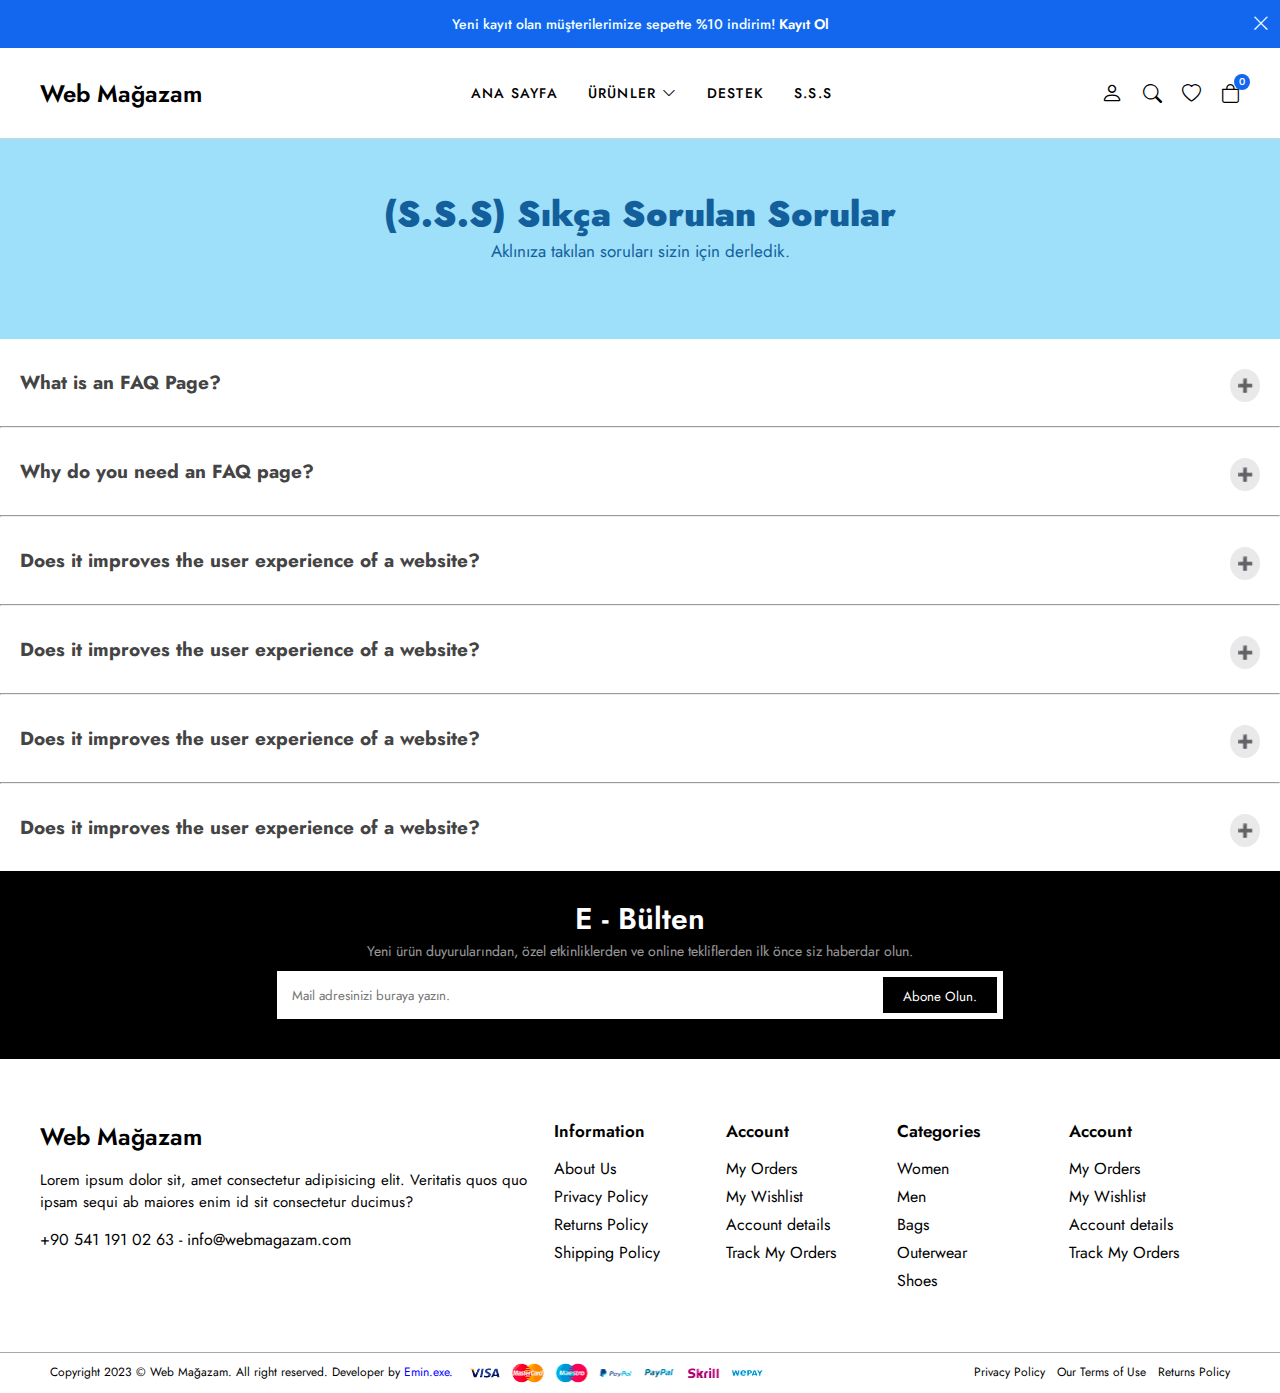
<file: sss.html>
<!DOCTYPE html>
<html lang="en">

<head>
    <meta charset="UTF-8">
    <meta name="viewport" content="width=device-width, initial-scale=1.0">
    <title>Web Mağazam | S.S.S</title>
    <link rel="stylesheet" href="./css/main.css">
    <link href="https://fonts.googleapis.com/css2?family=Work+Sans&display=swap" rel="stylesheet">
    <link rel="stylesheet" href="https://cdn.jsdelivr.net/npm/bootstrap-icons@1.10.5/font/bootstrap-icons.css">
    <link rel="stylesheet" href="https://cdnjs.cloudflare.com/ajax/libs/font-awesome/6.0.0-beta3/css/all.min.css"
        integrity="sha512-Fo3rlrZj/k7ujTnHg4CGR2D7kSs0v4LLanw2qksYuRlEzO+tcaEPQogQ0KaoGN26/zrn20ImR1DfuLWnOo7aBA=="
        crossorigin="anonymous" referrerpolicy="no-referrer" />
</head>

<body>
    <header>
        <div id="ntfcsn" class="notification">
            <div class="container">
                <p>Yeni kayıt olan müşterilerimize sepette %10 indirim!
                    <a href="#">Kayıt Ol</a>
                </p>
            </div>
            <i onclick="closentfcn()" class="bi bi-x-lg"></i>
        </div>
        <div class="header-row">
            <div class="container">
                <div class="header-wrapper">
                    <div class="mobile">
                        <i class="bi bi-list"></i>
                    </div>
                    <div class="header-left">
                        <a class="logo" href="#">Web Mağazam</a>
                    </div>
                    <div class="header-center">
                        <nav class="navigation">
                            <ul class="menu-list">
                                <li class="menu-list-item">
                                    <a class="menu-link" href="index.html">Ana Sayfa</a>
                                </li>
                                <li class="menu-list-item">
                                    <a class="menu-link" href="shop.html">Ürünler
                                        <i class="bi bi-chevron-down"></i>
                                    </a>
                                    <div class="dropdown-menu">
                                        <ul class="dropdownmenu-content">
                                            <li>
                                                <a href="#">lorem1</a>
                                            </li>
                                            <li>
                                                <a href="#">lorem2</a>
                                            </li>
                                            <li>
                                                <a href="#">lorem3</a>
                                            </li>
                                            <li>
                                                <a href="#">lorem4</a>
                                            </li>
                                            <li>
                                                <a href="#">lorem5</a>
                                            </li>
                                        </ul>
                                    </div>
                                </li>
                                <li class="menu-list-item">
                                    <a class="menu-link" href="contact.html">Destek</a>
                                </li>
                                <li class="menu-list-item">
                                    <a class="menu-link" href="sss.html">S.S.S</a>
                                </li>
                            </ul>
                        </nav>
                        <i class="bi-x-circle"></i>
                    </div>
                    <div class="header-right">
                        <div class="header-right-links">
                            <a class="account" href="#">
                                <i class="bi bi-person"></i>
                            </a>
                            <button class="search-toggle">
                                <i class="bi bi-search"></i>
                            </button>
                            <a href="#">
                                <i class="bi bi-heart"></i>
                            </a>
                            <div class="header-cart">
                                <a href="#" class="cart">
                                    <i class="bi bi-bag"></i>
                                    <span class="bag-count">0</span>
                                </a>
                            </div>
                        </div>
                    </div>
                </div>
            </div>
        </div>
    </header>


    <section class="support">
        <div class="support-top">
            <h1>(S.S.S) Sıkça Sorulan Sorular</h1>
            <p>Aklınıza takılan soruları sizin için derledik.</p>
        </div>
    </section>



    <section class="faq-container">
        <div class="faq-item">
            <h1 class="faq-page">What is an FAQ Page?</h1>
            <div class="faq-body">
                <p>Lorem ipsum dolor sit amet, consectetur adipisicing elit. Voluptatum beatae atque unde, perferendis
                    nulla necessitatibus maxime dolores, esse et odio incidunt libero porro facilis ducimus eaque
                    commodi accusamus quas quo saepe fuga voluptas aperiam culpa, repellendus est? Facere, similique
                    excepturi?</p>
            </div>
        </div>
        <hr class="hr-line">
        <div class="faq-item">
            <h1 class="faq-page">Why do you need an FAQ page?</h1>
            <div class="faq-body">
                <p>Lorem ipsum dolor, sit amet consectetur adipisicing elit. Velit saepe sequi, illum facere
                    necessitatibus cum aliquam id illo omnis maxime, totam soluta voluptate amet ut sit ipsum
                    aperiam.
                    Perspiciatis, porro!</p>
            </div>
        </div>
        <hr class="hr-line">
        <div class="faq-item">
            <h1 class="faq-page">Does it improves the user experience of a website?</h1>
            <div class="faq-body">
                <p>Lorem ipsum dolor, sit amet consectetur adipisicing elit. Velit saepe sequi, illum facere
                    necessitatibus cum aliquam id illo omnis maxime, totam soluta voluptate amet ut sit ipsum
                    aperiam.
                    Perspiciatis, porro!</p>
            </div>
        </div>
        <hr class="hr-line">
        <div class="faq-item">
            <h1 class="faq-page">Does it improves the user experience of a website?</h1>
            <div class="faq-body">
                <p>Lorem ipsum dolor, sit amet consectetur adipisicing elit. Velit saepe sequi, illum facere
                    necessitatibus cum aliquam id illo omnis maxime, totam soluta voluptate amet ut sit ipsum
                    aperiam.
                    Perspiciatis, porro!</p>
            </div>
        </div>
        <hr class="hr-line">
        <div class="faq-item">
            <h1 class="faq-page">Does it improves the user experience of a website?</h1>
            <div class="faq-body">
                <p>Lorem ipsum dolor, sit amet consectetur adipisicing elit. Velit saepe sequi, illum facere
                    necessitatibus cum aliquam id illo omnis maxime, totam soluta voluptate amet ut sit ipsum
                    aperiam.
                    Perspiciatis, porro!</p>
            </div>
        </div>
        <hr class="hr-line">
        <div class="faq-item">
            <h1 class="faq-page">Does it improves the user experience of a website?</h1>
            <div class="faq-body">
                <p>Lorem ipsum dolor, sit amet consectetur adipisicing elit. Velit saepe sequi, illum facere
                    necessitatibus cum aliquam id illo omnis maxime, totam soluta voluptate amet ut sit ipsum
                    aperiam.
                    Perspiciatis, porro!</p>
            </div>
        </div>
    </section>


    <footer class="footer">
        <div class="subscribe-area">
            <div class="container">
                <div class="footer-wrapper">
                    <div class="subscribe-top">
                        <h3 class="sub-title">E - Bülten</h3>
                    </div>
                    <div class="sub-desc">
                        <p>Yeni ürün duyurularından, özel etkinliklerden ve online tekliflerden ilk önce siz haberdar
                            olun.
                        </p>
                    </div>
                    <div class="sub-desc-bottom">
                        <form>
                            <input type="text" placeholder="Mail adresinizi buraya yazın.">
                            <button class="btn-lg">Abone Olun.</button>
                        </form>
                    </div>
                </div>
            </div>
        </div>
        <div class="widgets-row">
            <div class="container">
                <div class="footer-widgets">
                    <div class="brand-info">
                        <div class="footer-logo">
                            <a href="#" class="logo">Web Mağazam</a>
                        </div>
                        <div class="footer-desc">
                            <p>
                                Lorem ipsum dolor sit, amet consectetur adipisicing elit. Veritatis quos quo ipsam sequi
                                ab maiores enim id sit consectetur ducimus?
                            </p>
                        </div>
                        <div class="footer-contact">
                            <p>
                                <a href="tel:+905411910263">+90 541 191 02 63</a> -
                                <a href="mailto:info@webmagazam.com">info@webmagazam.com</a>
                            </p>
                        </div>
                    </div>
                    <div class="widget-naw-menu">
                        <h4>Information</h4>
                        <ul>
                            <li>
                                <a href="">About Us</a>
                            </li>
                            <li>
                                <a href="">Privacy Policy</a>
                            </li>
                            <li>
                                <a href="">Returns Policy</a>
                            </li>
                            <li>
                                <a href="">Shipping Policy</a>
                            </li>
                        </ul>
                    </div>
                    <div class="widget-naw-menu">
                        <h4>Account</h4>
                        <ul>
                            <li>
                                <a href="">My Orders</a>
                            </li>
                            <li>
                                <a href="">My Wishlist</a>
                            </li>
                            <li>
                                <a href="">Account details</a>
                            </li>
                            <li>
                                <a href="">Track My Orders</a>
                            </li>
                        </ul>
                    </div>
                    <div class="widget-naw-menu">
                        <h4>Categories</h4>
                        <ul>
                            <li>
                                <a href="">Women</a>
                            </li>
                            <li>
                                <a href="">Men</a>
                            </li>
                            <li>
                                <a href="">Bags</a>
                            </li>
                            <li>
                                <a href="">Outerwear</a>
                            </li>
                            <li>
                                <a href="">Shoes</a>
                            </li>
                        </ul>
                    </div>
                    <div class="widget-naw-menu">
                        <h4>Account</h4>
                        <ul>
                            <li>
                                <a href="">My Orders</a>
                            </li>
                            <li>
                                <a href="">My Wishlist</a>
                            </li>
                            <li>
                                <a href="">Account details</a>
                            </li>
                            <li>
                                <a href="">Track My Orders</a>
                            </li>
                        </ul>
                    </div>
                </div>
            </div>
        </div>
        <div class="copyright-row">
            <div class="container">
                <div class="footer-copyright">
                    <div class="site-copyright">
                        <p>Copyright 2023 © Web Mağazam. All right reserved. Developer by
                            <a style="color: blue;" href="https://eminexe.live/" target="_blank">Emin.exe.</a>
                        </p>
                    </div>
                    <img style="user-select: none; height: 30%; width: 25%;" src="./img/cards.png" alt="">
                    <div class="footer-menu">
                        <ul class="footer-menu-list">
                            <li class="list-item">
                                <a href="">Privacy Policy</a>
                            </li>

                            <li class="list-item">
                                <a href="">Our Terms of Use</a>
                            </li>

                            <li class="list-item">
                                <a href="">Returns Policy</a>
                            </li>
                        </ul>
                    </div>
                </div>
            </div>
        </div>
    </footer>

    <script>
        var faq = document.getElementsByClassName("faq-page");
        var i;
        for (i = 0; i < faq.length; i++) {
            faq[i].addEventListener("click", function () {
                this.classList.toggle("active");
                var body = this.nextElementSibling;
                if (body.style.display === "block") {
                    body.style.display = "none";
                } else {
                    body.style.display = "block";
                }
            });
        }
    </script>
</body>

</html>
</file>
<file: css/main.css>
@import url('https://fonts.googleapis.com/css2?family=Jost:wght@300;400;500;700&display=swap');
@import url(base.css);
@import url(layout/header.css);
@import url(layout/footer.css);
@import url(components/modal-search.css);
@import url(components/slider.css);
@import url(/css/pages/home.css);
@import url(/css/pages/contact.css);
@import url(/css/pages/support.css);
@import url(/css/pages/account.css);
@import url(/css/pages/shop.css);
@import url(components/category-item.css);
@import url(components/products-item.css);
@import url(components/kampanya-item.css);
@import url(components/brands-item.css);
@import url(components/policy-item.css);
</file>
